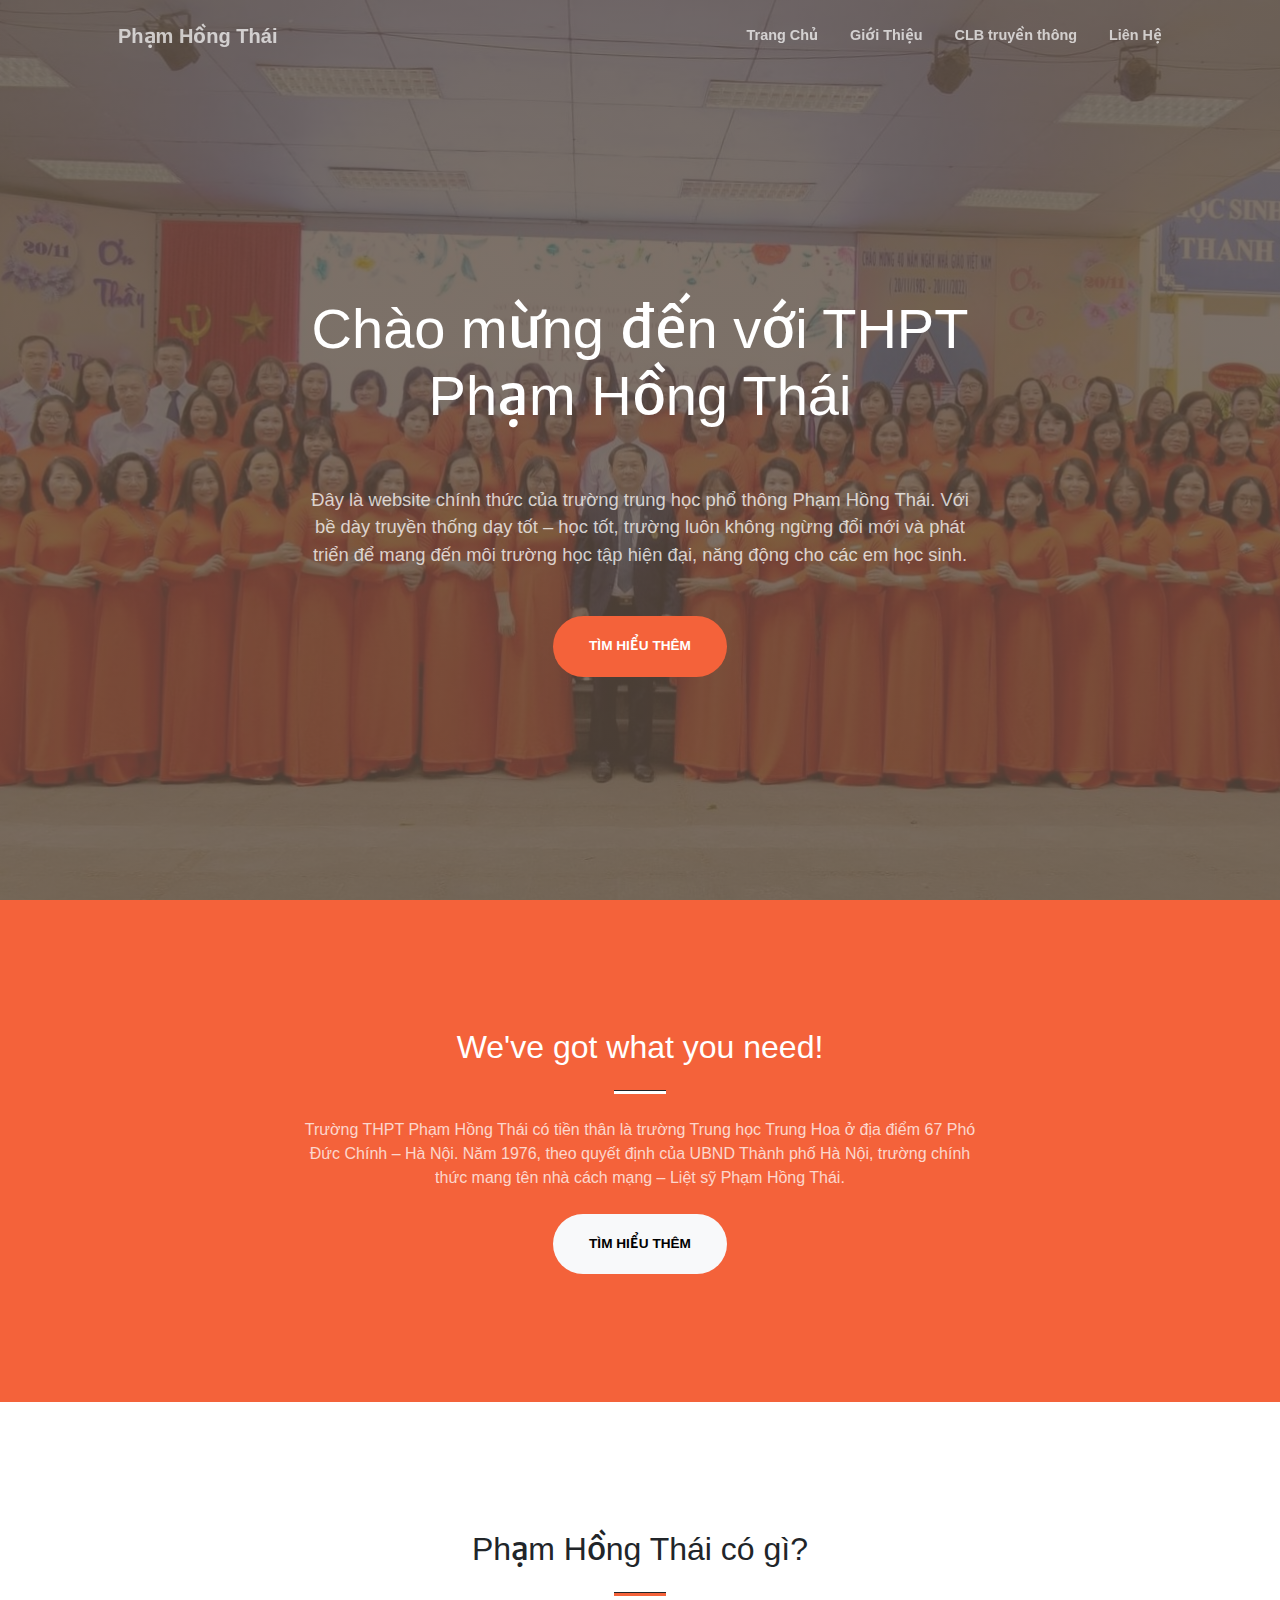
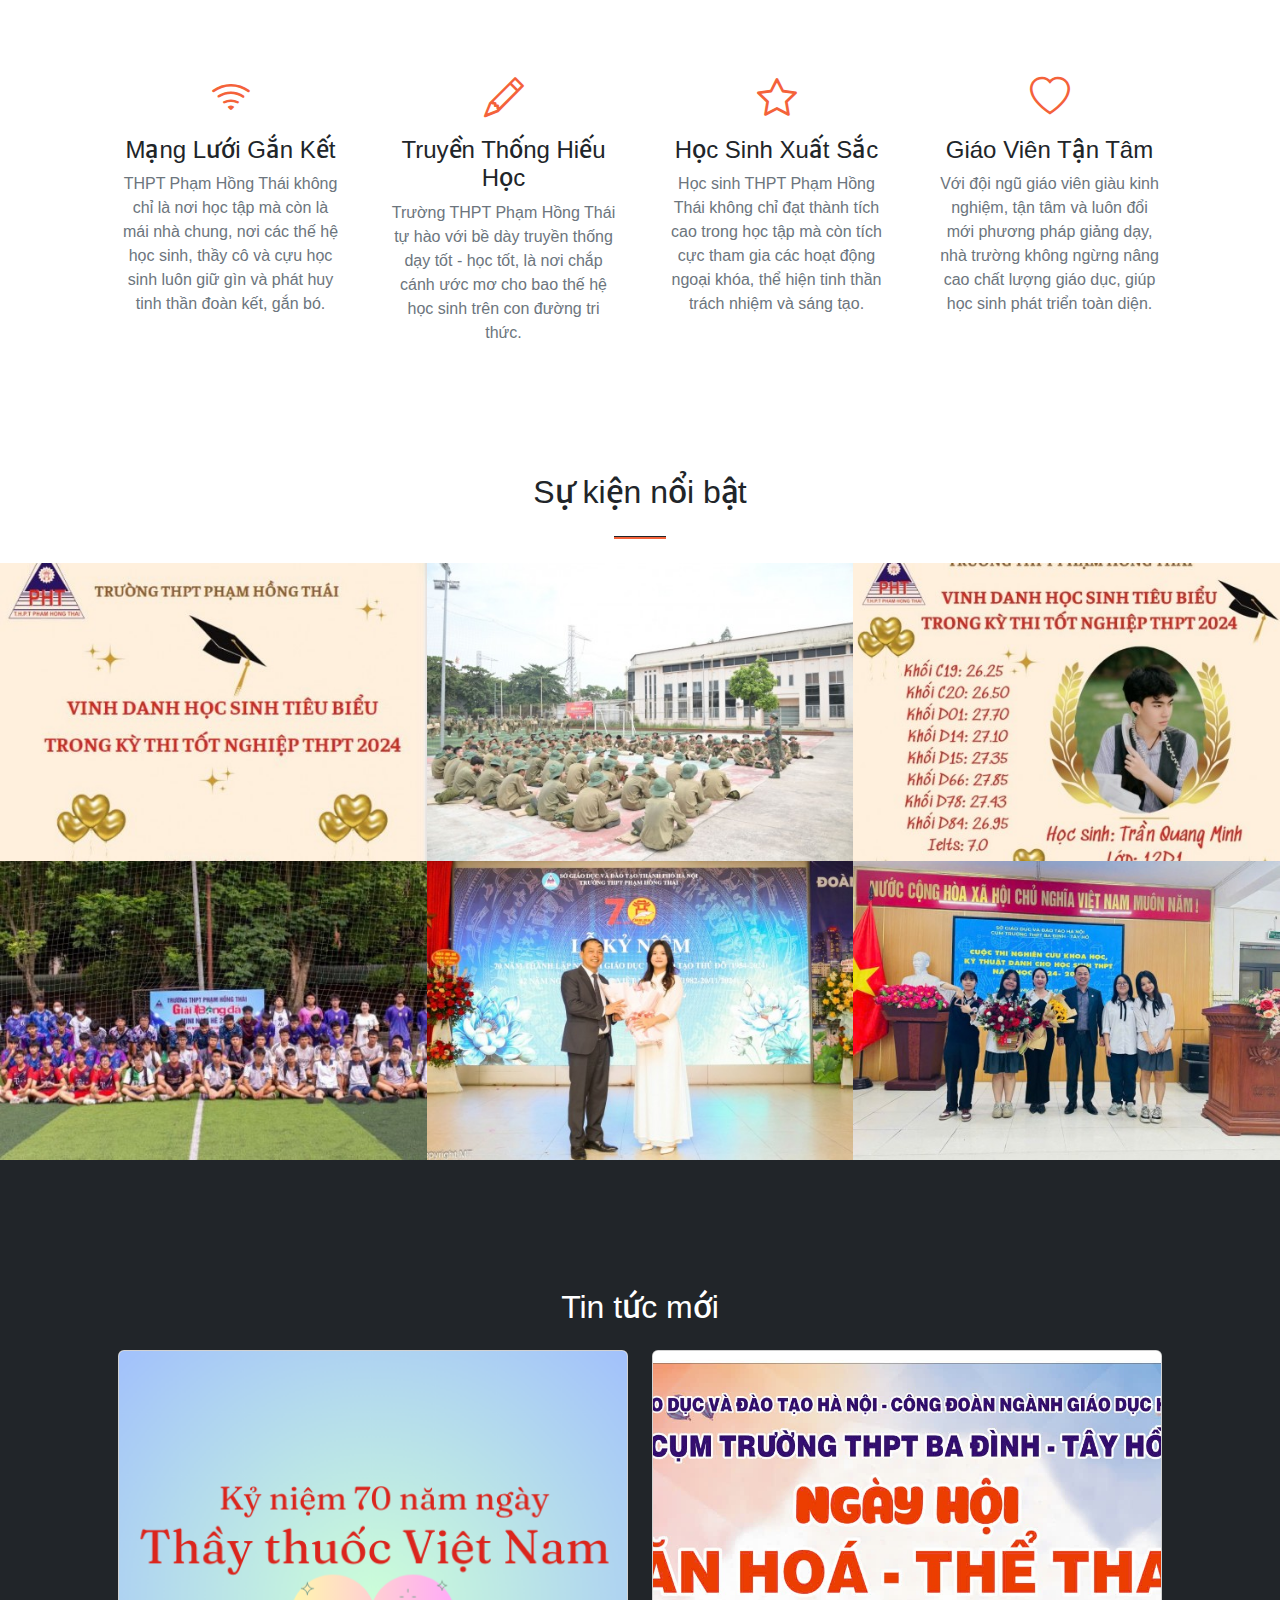
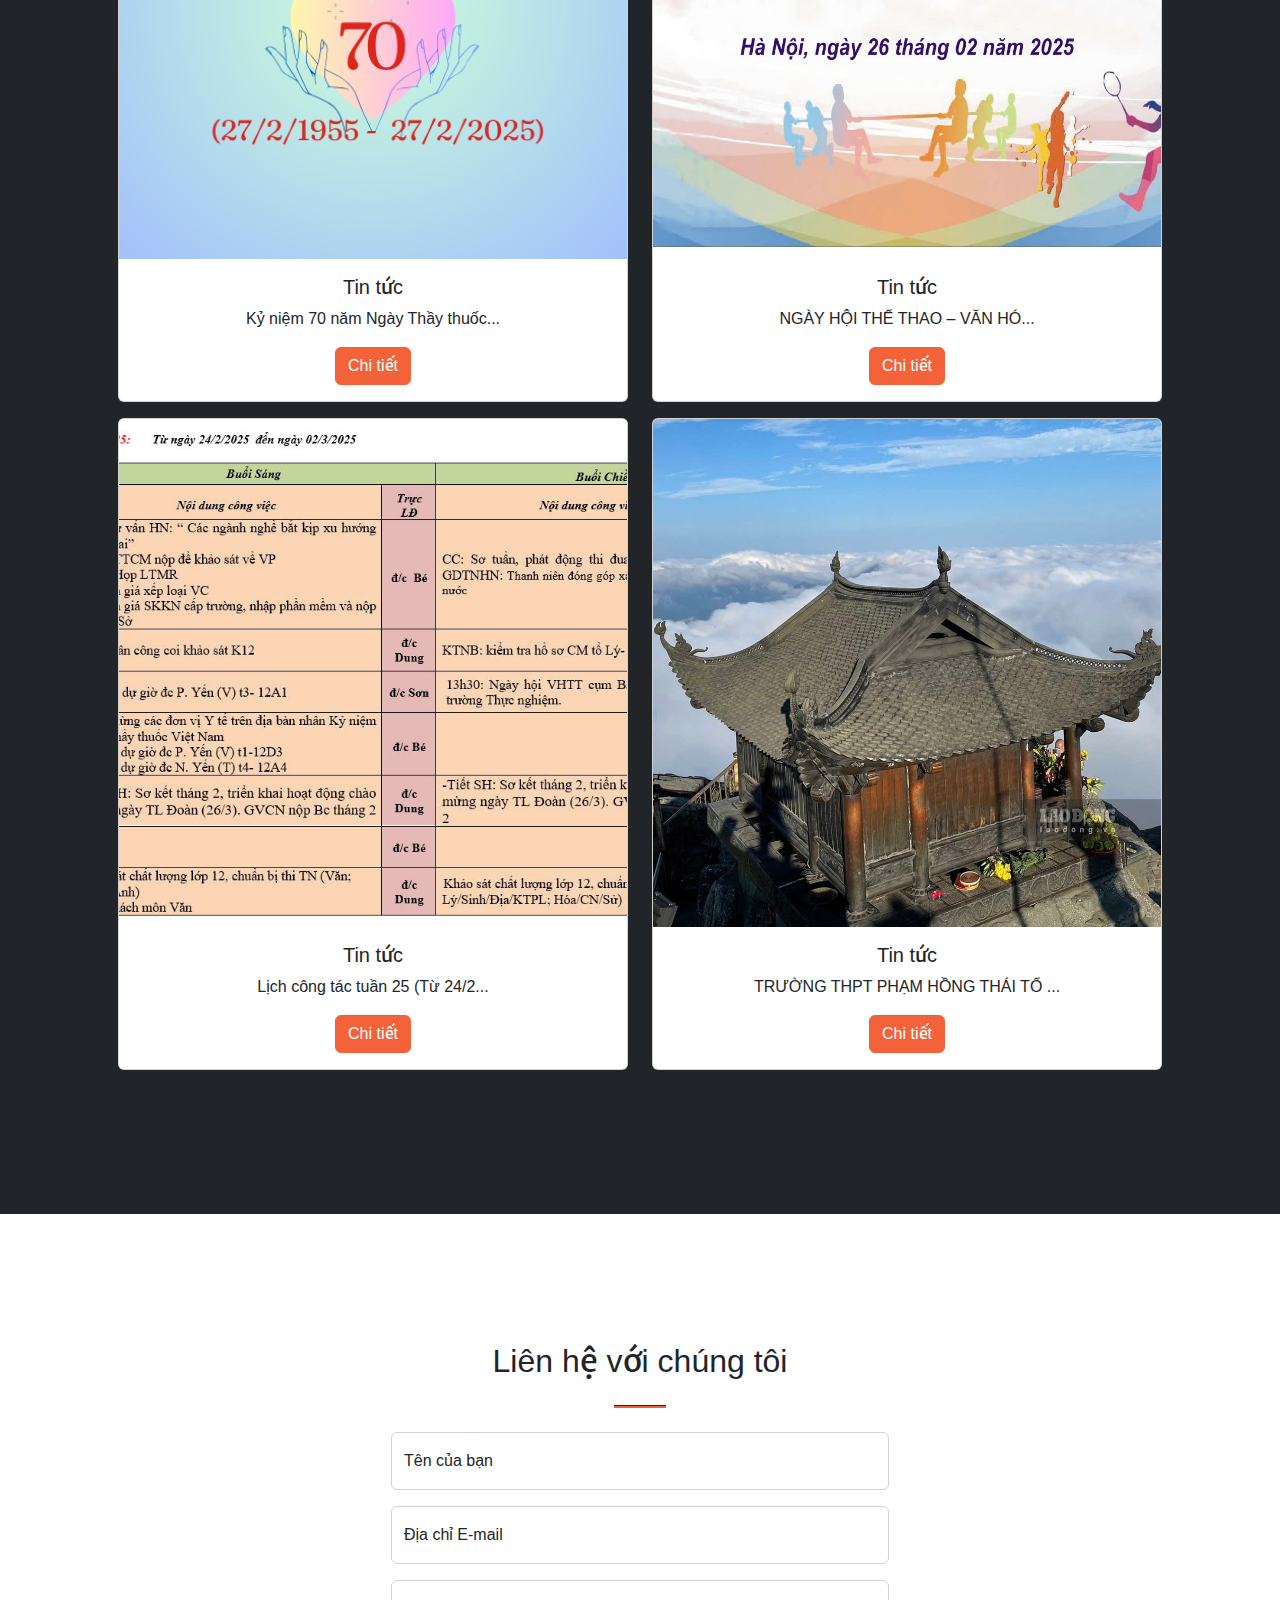
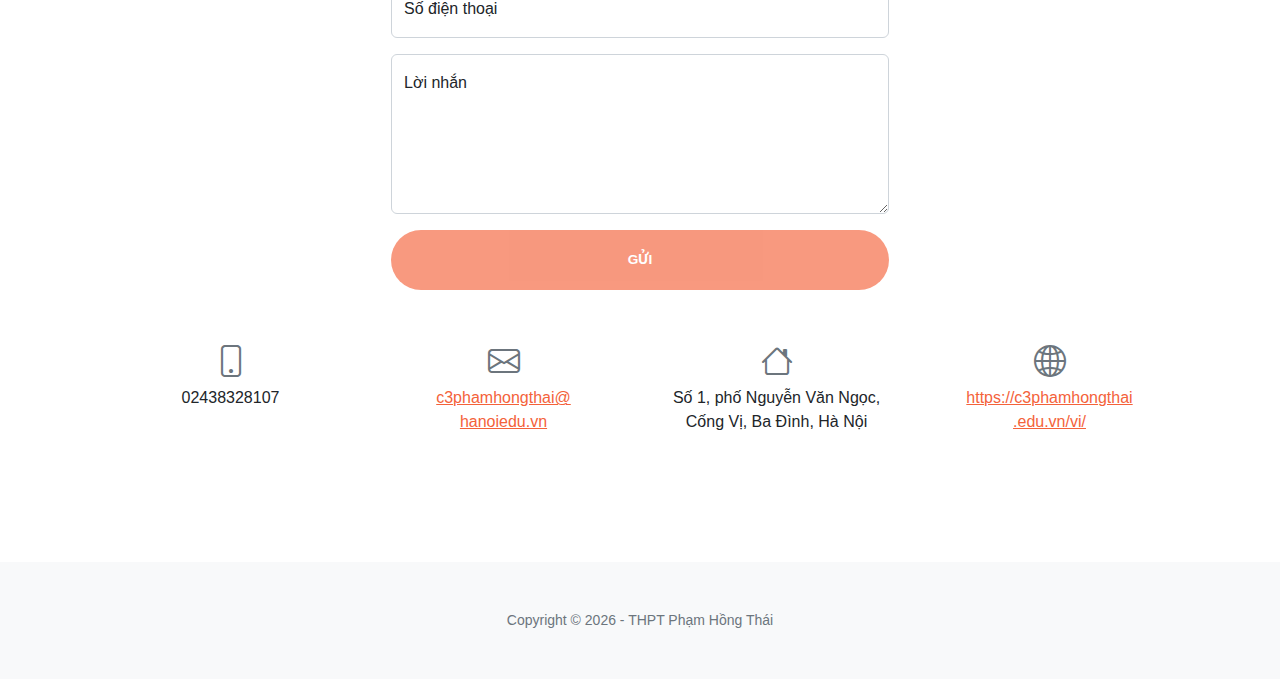
<file: index.html>
<!DOCTYPE html>
<html lang="en">

<head>
  <meta charset="utf-8" />
  <meta name="viewport" content="width=device-width, initial-scale=1, shrink-to-fit=no" />
  <meta name="description" content="" />
  <meta name="author" content="" />
  <title>THPT Phạm Hồng Thái</title>
  <!-- Favicon-->
  <link rel="icon" type="image/x-icon" href="assets/favicon.ico" />
  <!-- Bootstrap Icons-->
  <link href="css/bootstrap-icons.css" rel="stylesheet" />
  <!-- Google fonts-->
  <link href="./css/fonts.css" rel="stylesheet" />
  <link href="" rel="stylesheet" type="text/css" />

  <!--styles  -->
  <link href="css/SimpleLightbox.min.css" rel="stylesheet" />
  <link href="css/styles.css" rel="stylesheet" />
  <link href="css/main.css" rel="stylesheet" />
</head>

<body id="page-top">
  <!-- Navigation-->
  <nav class="navbar navbar-expand-lg navbar-light fixed-top py-3" id="mainNav"></nav>

  <!-- Masthead-->
  <header class="masthead">
    <div class="container px-4 px-lg-5 h-100">
      <div class="row gx-4 gx-lg-5 h-100 align-items-center justify-content-center text-center">
        <div class="col-lg-8 align-self-end">
          <h1 class="text-white font-weight-bold">
            Chào mừng đến với THPT Phạm Hồng Thái
          </h1>
          <br><br>
        </div>
        <div class="col-lg-8 align-self-baseline">
          <p class="text-white-75 mb-5">
            Đây là website chính thức của trường trung học phổ thông Phạm Hồng Thái. Với bề dày truyền thống dạy tốt –
            học tốt, trường luôn không ngừng đổi mới và phát triển để mang đến môi trường học tập hiện đại, năng động
            cho các em học sinh.
          </p>
          <a class="btn btn-primary btn-xl" href="#about">Tìm hiểu thêm</a>
        </div>
      </div>
    </div>
  </header>
  <!-- About-->
  <section class="page-section bg-primary" id="about">
    <div class="container px-4 px-lg-5">
      <div class="row gx-4 gx-lg-5 justify-content-center">
        <div class="col-lg-8 text-center">
          <h2 class="text-white mt-0">We've got what you need!</h2>
          <hr class="divider divider-light" />
          <p class="text-white-75 mb-4">
            Trường THPT Phạm Hồng Thái có tiền thân là trường Trung học Trung Hoa ở địa điểm 67 Phó Đức Chính – Hà Nội.
            Năm 1976, theo quyết định của UBND Thành phố Hà Nội, trường chính thức mang tên nhà cách mạng – Liệt sỹ Phạm
            Hồng Thái.
          </p>
          <a class="btn btn-light btn-xl" href="#services">Tìm hiểu thêm</a>
        </div>
      </div>
    </div>
  </section>

  <!-- services -->
  <section class="page-section" id="services">
    <div class="container px-4 px-lg-5">
      <h2 class="text-center mt-0">Phạm Hồng Thái có gì?</h2>
      <hr class="divider" />
      <div class="row gx-4 gx-lg-5" id="services-container">
      </div>
    </div>
  </section>

  <!-- events -->
  <div id="portfolio">
    <h2 class="text-center mt-0">Sự kiện nổi bật</h2>
    <hr class="divider" />
    <div class="container-fluid p-0">
      <div class="row g-0" id="outstanding-events">
      </div>
    </div>
  </div>

  <!-- news -->
  <section class="page-section bg-dark text-white">
    <div class="container px-4 px-lg-5 text-center">
      <h2 class="mb-4">Tin tức mới</h2>
      <div class="row" id="news-container">

      </div>
    </div>
  </section>

  <!-- Contact -->
  <section class="page-section" id="contact">
    <div class="container px-4 px-lg-5">
      <div class="row gx-4 gx-lg-5 justify-content-center">
        <div class="col-lg-8 col-xl-6 text-center">
          <h2 class="mt-0">Liên hệ với chúng tôi</h2>
          <hr class="divider" />
        </div>
      </div>
      <div class="row gx-4 gx-lg-5 justify-content-center mb-5">
        <div class="col-lg-6">
          <form id="contactForm" data-sb-form-api-token="API_TOKEN">
            <!-- Name input-->
            <div class="form-floating mb-3">
              <input class="form-control" id="name" type="text" placeholder="Nhập tên..."
                data-sb-validations="required" />
              <label for="name">Tên của bạn</label>
              <div class="invalid-feedback" data-sb-feedback="name:required">
                Vui lòng điền tên của bạn.
              </div>
            </div>
            <!-- Email address input-->
            <div class="form-floating mb-3">
              <input class="form-control" id="email" type="email" placeholder="Nhập email..."
                data-sb-validations="required,email" />
              <label for="email">Địa chỉ E-mail</label>
              <div class="invalid-feedback" data-sb-feedback="email:required">
                Vui lòng nhập địa chỉ E-mail của bạn.
              </div>
              <div class="invalid-feedback" data-sb-feedback="email:email">
                Địa chỉ E-mail không hợp lệ.
              </div>
            </div>
            <!-- Phone number input-->
            <div class="form-floating mb-3">
              <input class="form-control" id="phone" type="tel" placeholder="Nhập số điện thoại..."
                data-sb-validations="required" />
              <label for="phone">Số điện thoại</label>
              <div class="invalid-feedback" data-sb-feedback="phone:required">
                Vui lòng nhập số điện thoại của bạn.
              </div>
            </div>
            <!-- Message input-->
            <div class="form-floating mb-3">
              <textarea class="form-control" id="message" type="text" placeholder="Nhập lời nhắn..."
                style="height: 10rem" data-sb-validations="required"></textarea>
              <label for="message">Lời nhắn</label>
              <div class="invalid-feedback" data-sb-feedback="message:required">
                Vui lòng nhập lời nhắn của bạn.
              </div>
            </div>
            <!-- Submit success message-->
            <!---->
            <!-- This is what your users will see when the form-->
            <!-- has successfully submitted-->
            <div class="d-none" id="submitSuccessMessage">
              <div class="text-center mb-3">
                <div class="fw-bolder">Gửi liên hệ thành công!</div>
              </div>
            </div>
            <!-- Submit error message-->
            <!---->
            <!-- This is what your users will see when there is-->
            <!-- an error submitting the form-->
            <div class="d-none" id="submitErrorMessage">
              <div class="text-center text-danger mb-3">Đã xảy ra lỗi khi gửi liên hệ!</div>
            </div>
            <!-- Submit Button-->
            <div class="d-grid"><button class="btn btn-primary btn-xl disabled" id="submitButton"
                type="submit">Gửi</button></div>
          </form>
        </div>
      </div>
      <div class="row gx-4 gx-lg-5 justify-content-center">
        <div class="col-lg-3 text-center mb-5 mb-lg-0">
          <i class="bi-phone fs-2 mb-3 text-muted"></i>
          <div>02438328107</div>
        </div>
        <div class="col-lg-3 text-center mb-5 mb-lg-0">
          <i class="bi-envelope fs-2 mb-3 text-muted"></i>
          <div>
            <a href="mailto:c3phamhongthai@
            hanoiedu.vn">c3phamhongthai@
              hanoiedu.vn</a>
          </div>
        </div>
        <div class="col-lg-3 text-center mb-5 mb-lg-0">
          <i class="bi-house fs-2 mb-3 text-muted"></i>
          <div>Số 1, phố Nguyễn Văn Ngọc, Cống Vị, Ba Đình, Hà Nội</div>
        </div>
        <div class="col-lg-3 text-center mb-5 mb-lg-0">
          <i class="bi-globe2 fs-2 mb-3 text-muted"></i>
          <div>
            <a href="https://c3phamhongthai
            .edu.vn/vi/">
              https://c3phamhongthai
              .edu.vn/vi/</a>
          </div>
        </div>
      </div>
    </div>
  </section>
  <!-- Footer-->
  <footer class="bg-light py-5">
    <div class="container px-4 px-lg-5">
      <div class="small text-center text-muted">Copyright &copy; <span id="currentYeadSpan"></span> - THPT Phạm Hồng
        Thái</div>
    </div>
  </footer>
  <!-- Bootstrap core JS-->
  <script src="js/bootstrap.bundle.min.js"></script>
  <!-- SimpleLightbox plugin JS-->
  <script src="js/simpleLightbox.min.js"></script>

  <script src="./js/home-data.js"></script>
  <script src="./js/home-feed-data.js"></script>
  <script src="js/scripts.js"></script>
  <script src="js/main.js"></script>

  <script src="https://cdn.startbootstrap.com/sb-forms-latest.js"></script>
</body>

</html>
</file>
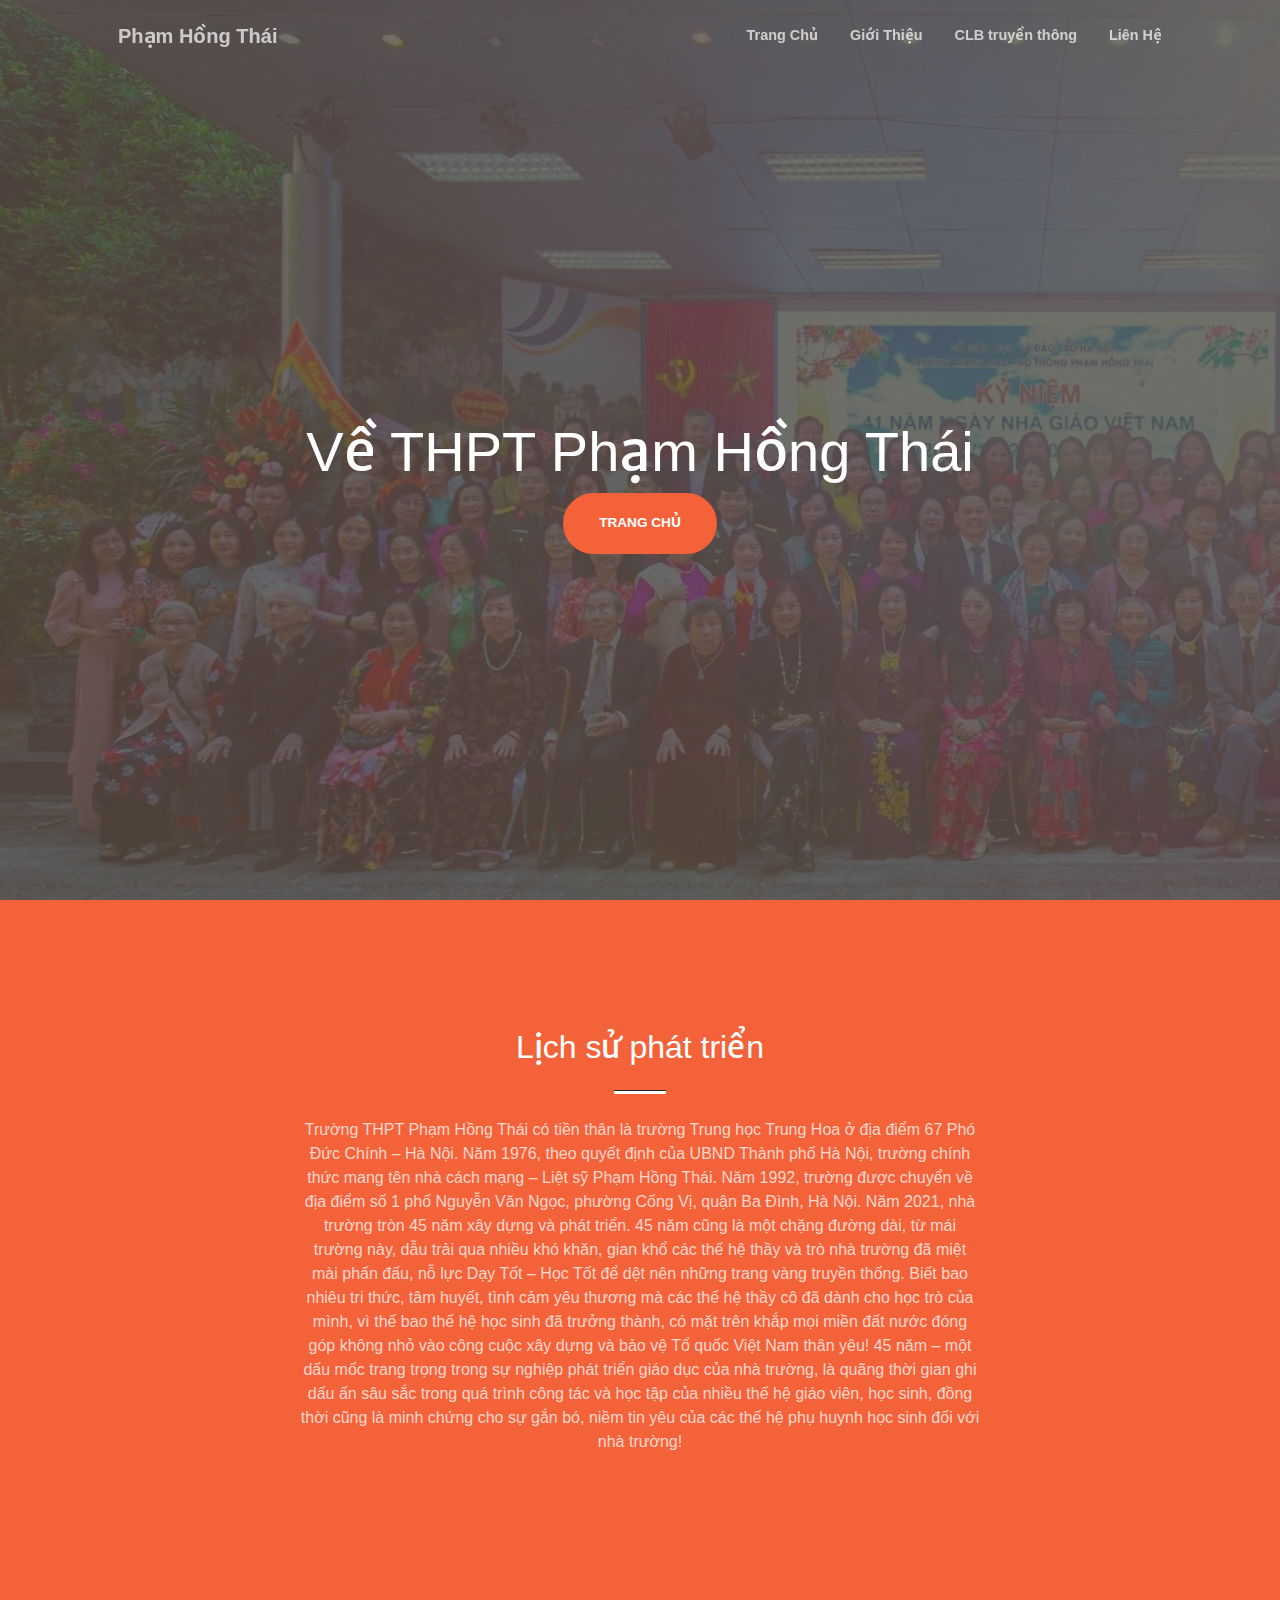
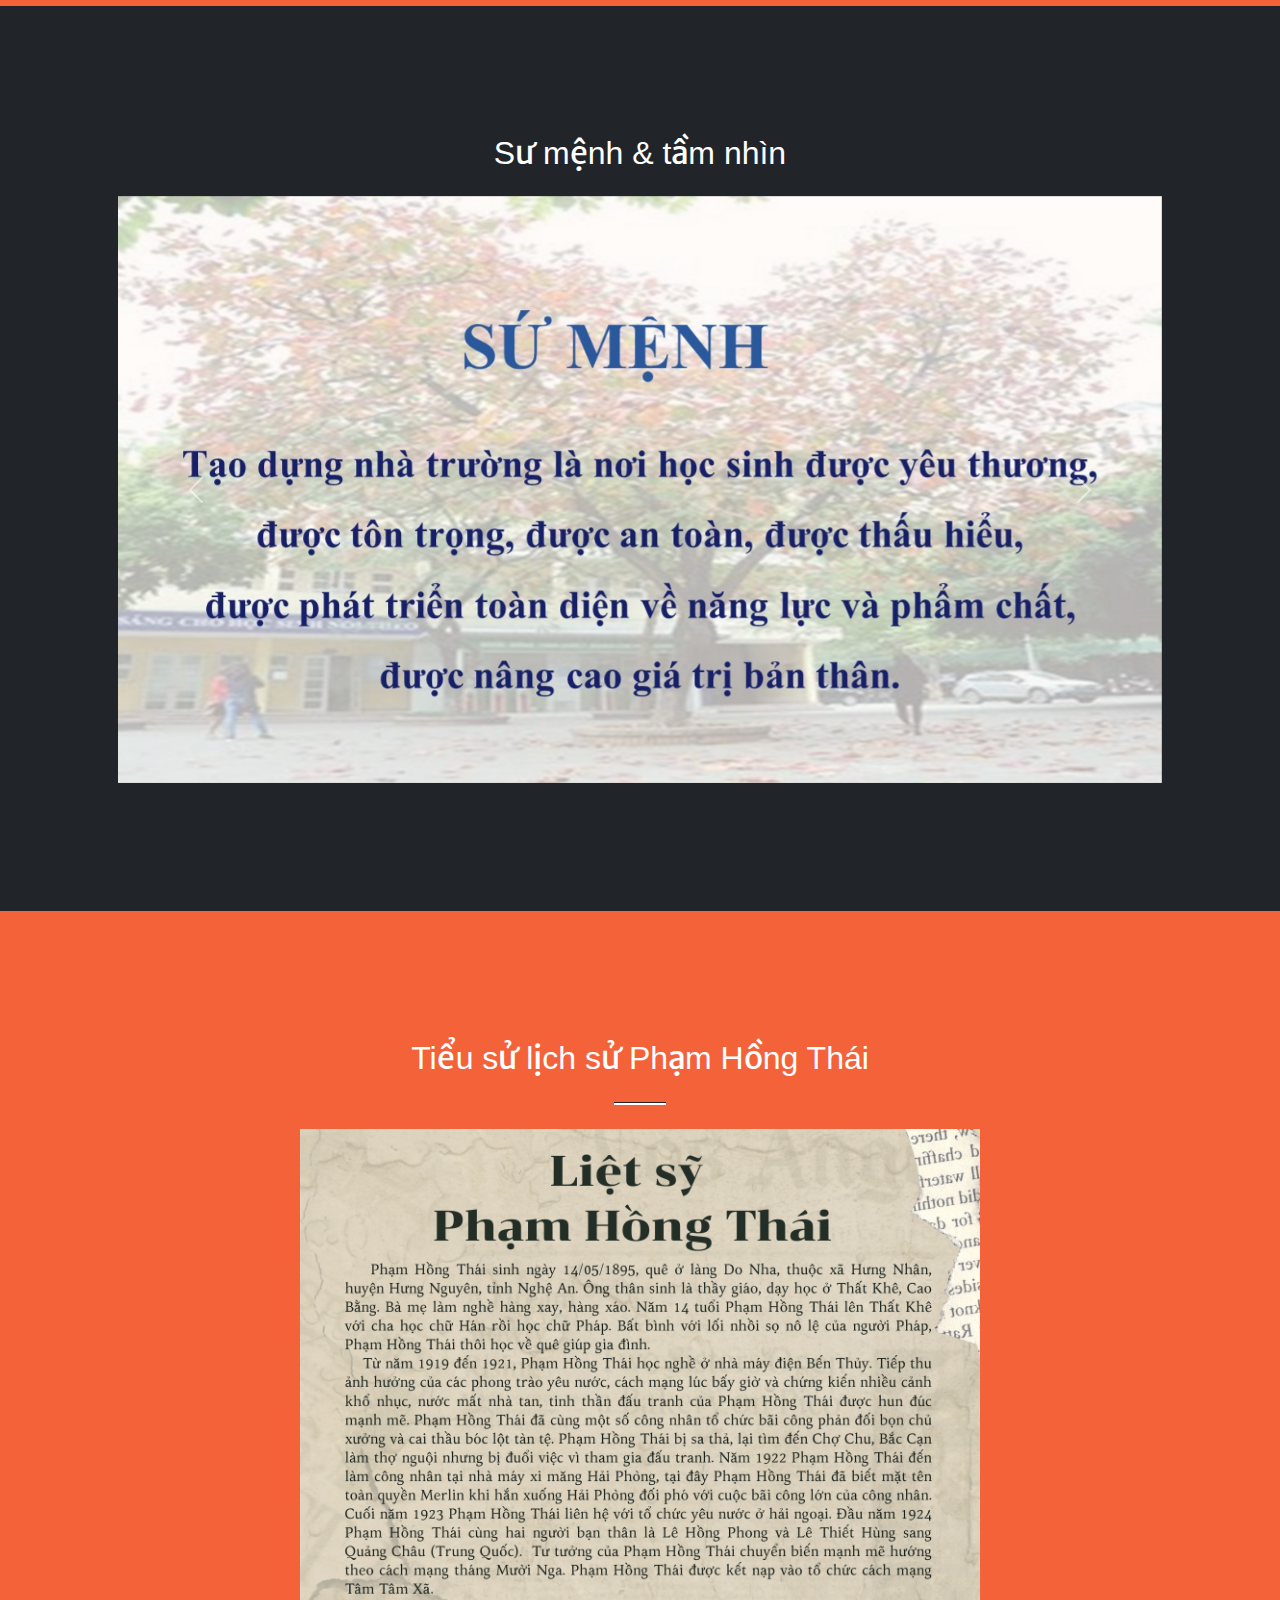
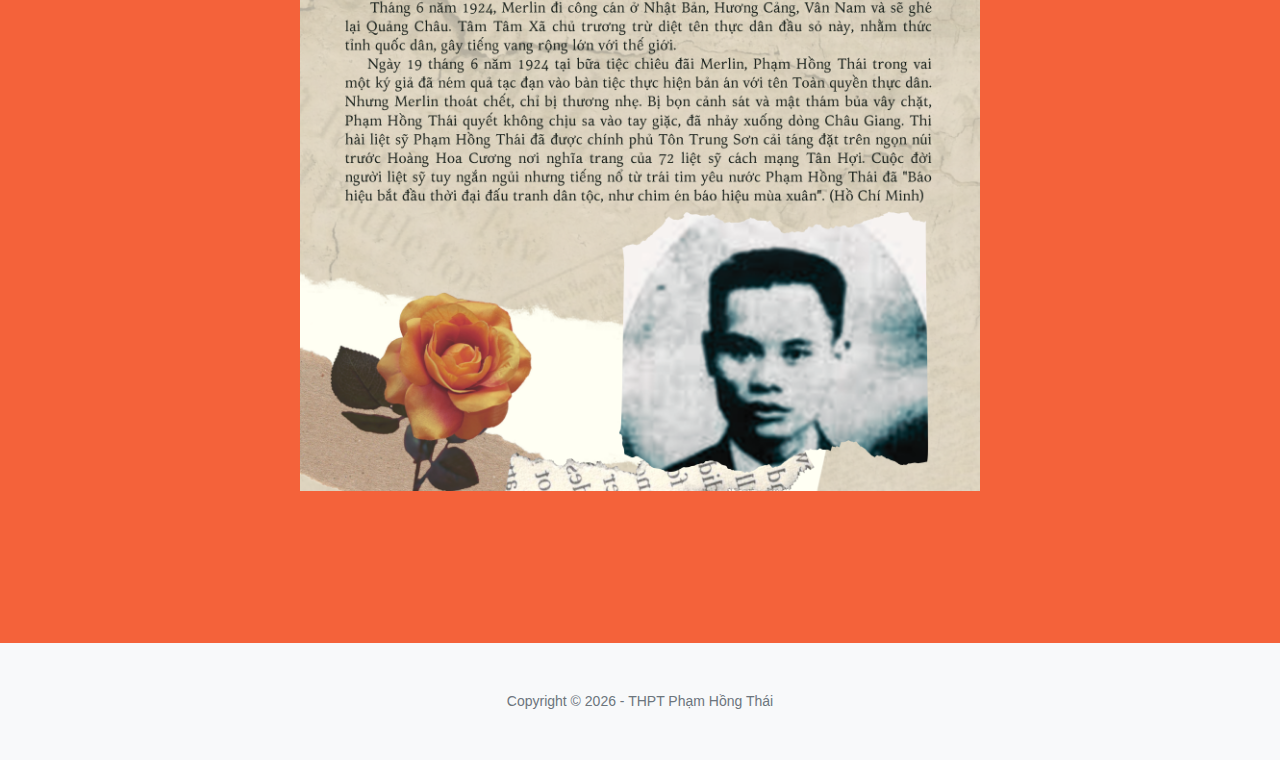
<file: about.html>
<!DOCTYPE html>
<html lang="en">

<head>
  <meta charset="utf-8" />
  <meta name="viewport" content="width=device-width, initial-scale=1, shrink-to-fit=no" />
  <meta name="description" content="" />
  <meta name="author" content="" />
  <title>THPT Phạm Hồng Thái</title>
  <!-- Favicon-->
  <link rel="icon" type="image/x-icon" href="assets/favicon.ico" />
  <!-- Bootstrap Icons-->
  <link href="css/bootstrap-icons.css" rel="stylesheet" />
  <!-- Google fonts-->
  <link href="./css/fonts.css" rel="stylesheet" />
  <link href="" rel="stylesheet" type="text/css" />

  <!--styles  -->
  <link href="css/SimpleLightbox.min.css" rel="stylesheet" />
  <link href="css/styles.css" rel="stylesheet" />
  <link href="css/main.css" rel="stylesheet" />
</head>

<body id="page-top">
  <!-- Navigation-->
  <nav class="navbar navbar-expand-lg navbar-light fixed-top py-3" id="mainNav"></nav>
  
  <!-- Masthead-->
  <header class="masthead about">
    <div class="container px-4 px-lg-5 h-100">
      <div class="row gx-4 gx-lg-5 h-100 align-items-center justify-content-center text-center">
        <div class="col-lg-8 align-self-end">
          <h1 class="text-white font-weight-bold">
            Về THPT Phạm Hồng Thái
          </h1>
        </div>
        <div class="col-lg-8 align-self-baseline">
          <a class="btn btn-primary btn-xl" href="index.html">Trang chủ</a>
        </div>
      </div>
    </div>
  </header>

  <!-- About-->
  <section class="page-section bg-primary" id="about">
    <div class="container px-4 px-lg-5">
      <div class="row gx-4 gx-lg-5 justify-content-center">
        <div class="col-lg-8 text-center">
          <h2 class="text-white mt-0">Lịch sử phát triển</h2>
          <hr class="divider divider-light" />
          <p class="text-white-75 mb-4">
            Trường THPT Phạm Hồng Thái có tiền thân là trường Trung học Trung Hoa ở địa điểm 67 Phó Đức Chính – Hà Nội.
            Năm 1976, theo quyết định của UBND Thành phố Hà Nội, trường chính thức mang tên nhà cách mạng – Liệt sỹ Phạm
            Hồng Thái. Năm 1992, trường được chuyển về địa điểm số 1 phố Nguyễn Văn Ngọc, phường Cống Vị, quận Ba Đình,
            Hà Nội. Năm 2021, nhà trường tròn 45 năm xây dựng và phát triển.

            45 năm cũng là một chặng đường dài, từ mái trường này, dẫu trải qua nhiều khó khăn, gian khổ các thế hệ thầy
            và trò nhà trường đã miệt mài phấn đấu, nỗ lực Dạy Tốt – Học Tốt để dệt nên những trang vàng truyền thống.
            Biết bao nhiêu tri thức, tâm huyết, tình cảm yêu thương mà các thế hệ thầy cô đã dành cho học trò của mình,
            vì thế bao thế hệ học sinh đã trưởng thành, có mặt trên khắp mọi miền đất nước đóng góp không nhỏ vào công
            cuộc xây dựng và bảo vệ Tổ quốc Việt Nam thân yêu!

            45 năm – một dấu mốc trang trọng trong sự nghiệp phát triển giáo dục của nhà trường, là quãng thời gian ghi
            dấu ấn sâu sắc trong quá trình công tác và học tập của nhiều thế hệ giáo viên, học sinh, đồng thời cũng là
            minh chứng cho sự gắn bó, niềm tin yêu của các thế hệ phụ huynh học sinh đối với nhà trường!
          </p>
        </div>
      </div>
    </div>
  </section>
  <section class="page-section bg-dark text-white">
    <div class="container px-4 px-lg-5 text-center">
      <h2 class="mb-4">Sư mệnh & tầm nhìn</h2>
      <div id="carouselIndicators" class="carousel slide" data-ride="carousel">
        <ol class="carousel-indicators">
          <li data-target="#carouselIndicators" data-slide-to="0" class="active"></li>
          <li data-target="#carouselIndicators" data-slide-to="1"></li>
          <li data-target="#carouselIndicators" data-slide-to="2"></li>
        </ol>
        <div class="carousel-inner">
          <div class="carousel-item active">
            <img class="d-block w-100" src="./assets/img/su-menh.jpg" alt="Su menh">
          </div>
          <div class="carousel-item">
            <img class="d-block w-100" src=".//assets/img/tam-nhin.jpg" alt="Tam nhin">
          </div>
          <div class="carousel-item">
            <img class="d-block w-100" src="./assets/img/gia-tri-cot-loi.jpg" alt="Gia tri cot loi">
          </div>
        </div>
        <a class="carousel-control-prev" href="#carouselIndicators" role="button" data-slide="prev">
          <span class="carousel-control-prev-icon" aria-hidden="true"></span>
        </a>
        <a class="carousel-control-next" href="#carouselIndicators" role="button" data-slide="next">
          <span class="carousel-control-next-icon" aria-hidden="true"></span>
        </a>
      </div>
    </div>
  </section>
  <section class="page-section bg-primary" id="about">
    <div class="container px-4 px-lg-5">
      <div class="row gx-4 gx-lg-5 justify-content-center">
        <div class="col-lg-8 text-center">
          <h2 class="text-white mt-0">Tiểu sử lịch sử Phạm Hồng Thái</h2>
          <hr class="divider divider-light" />
          <p class="text-white-75 mb-4">
            <img src="./assets/img/lich-su-pham-hong-thai.png" alt="" style="width: 100%;">
          </p>
        </div>
      </div>
    </div>
  </section>

  <!-- Footer-->
  <footer class="bg-light py-5">
    <div class="container px-4 px-lg-5">
      <div class="small text-center text-muted">Copyright &copy; <span id="currentYeadSpan"></span> - THPT Phạm Hồng
        Thái</div>
    </div>
  </footer>
  <script src="./js/jquery-3.1.2.min.js"></script>
  <script src="./js/popper.min.js"></script>
  <script src="./js/bootstrap.min.js"></script>
  <script src="js/scripts.js"></script>
  <script src="js/main.js"></script>
</body>

</html>
</file>
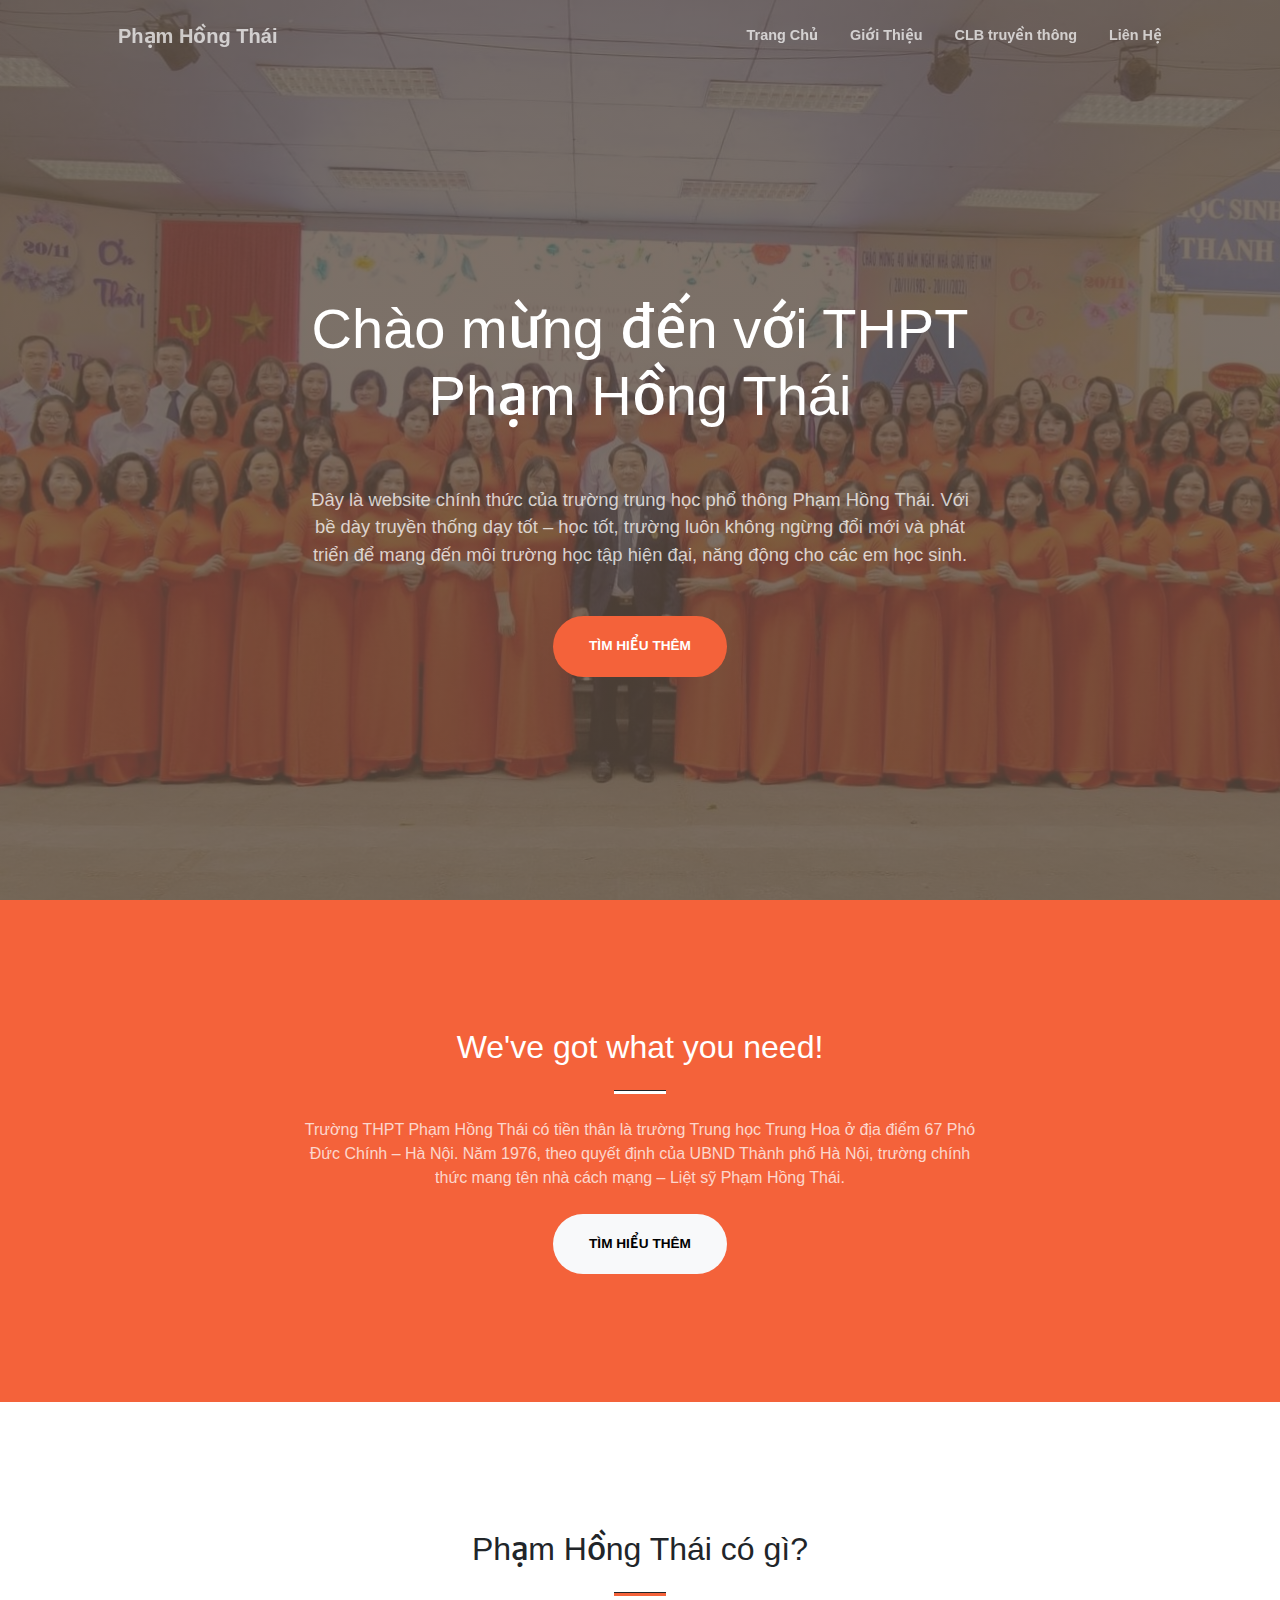
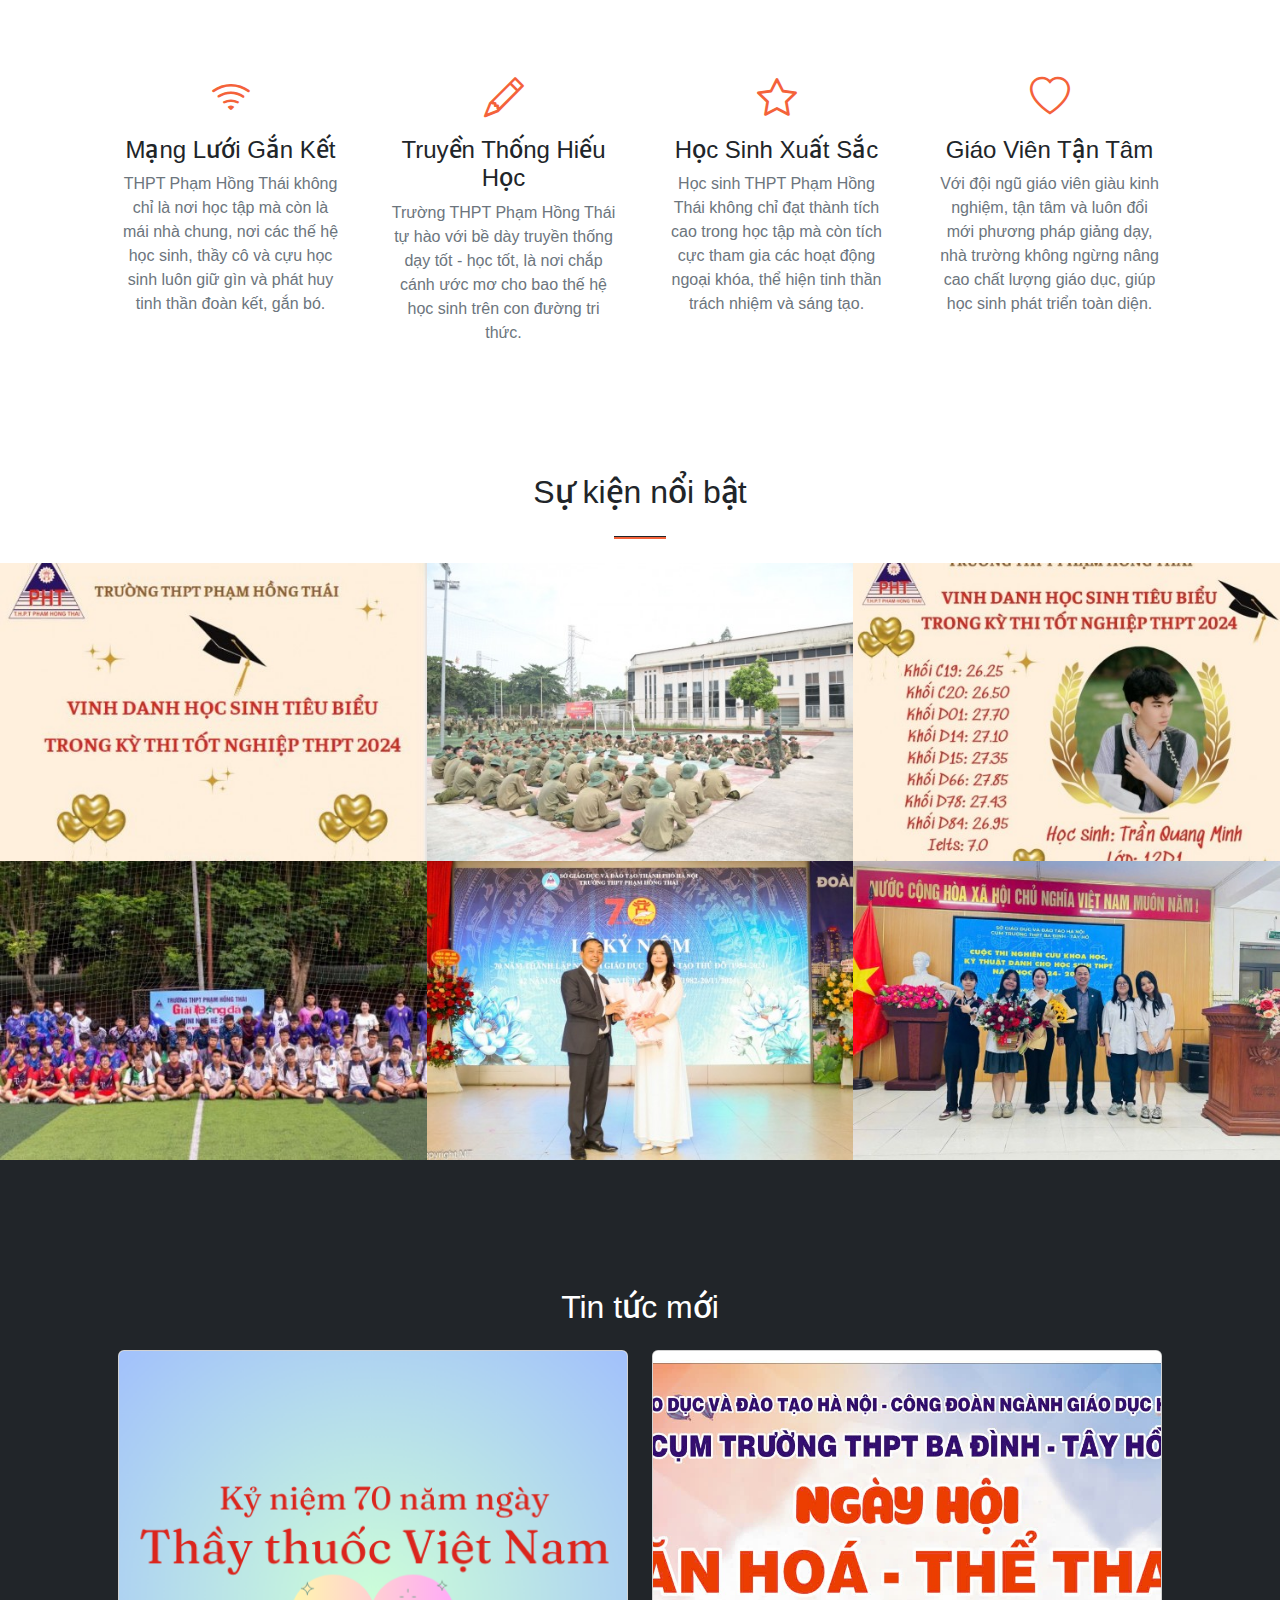
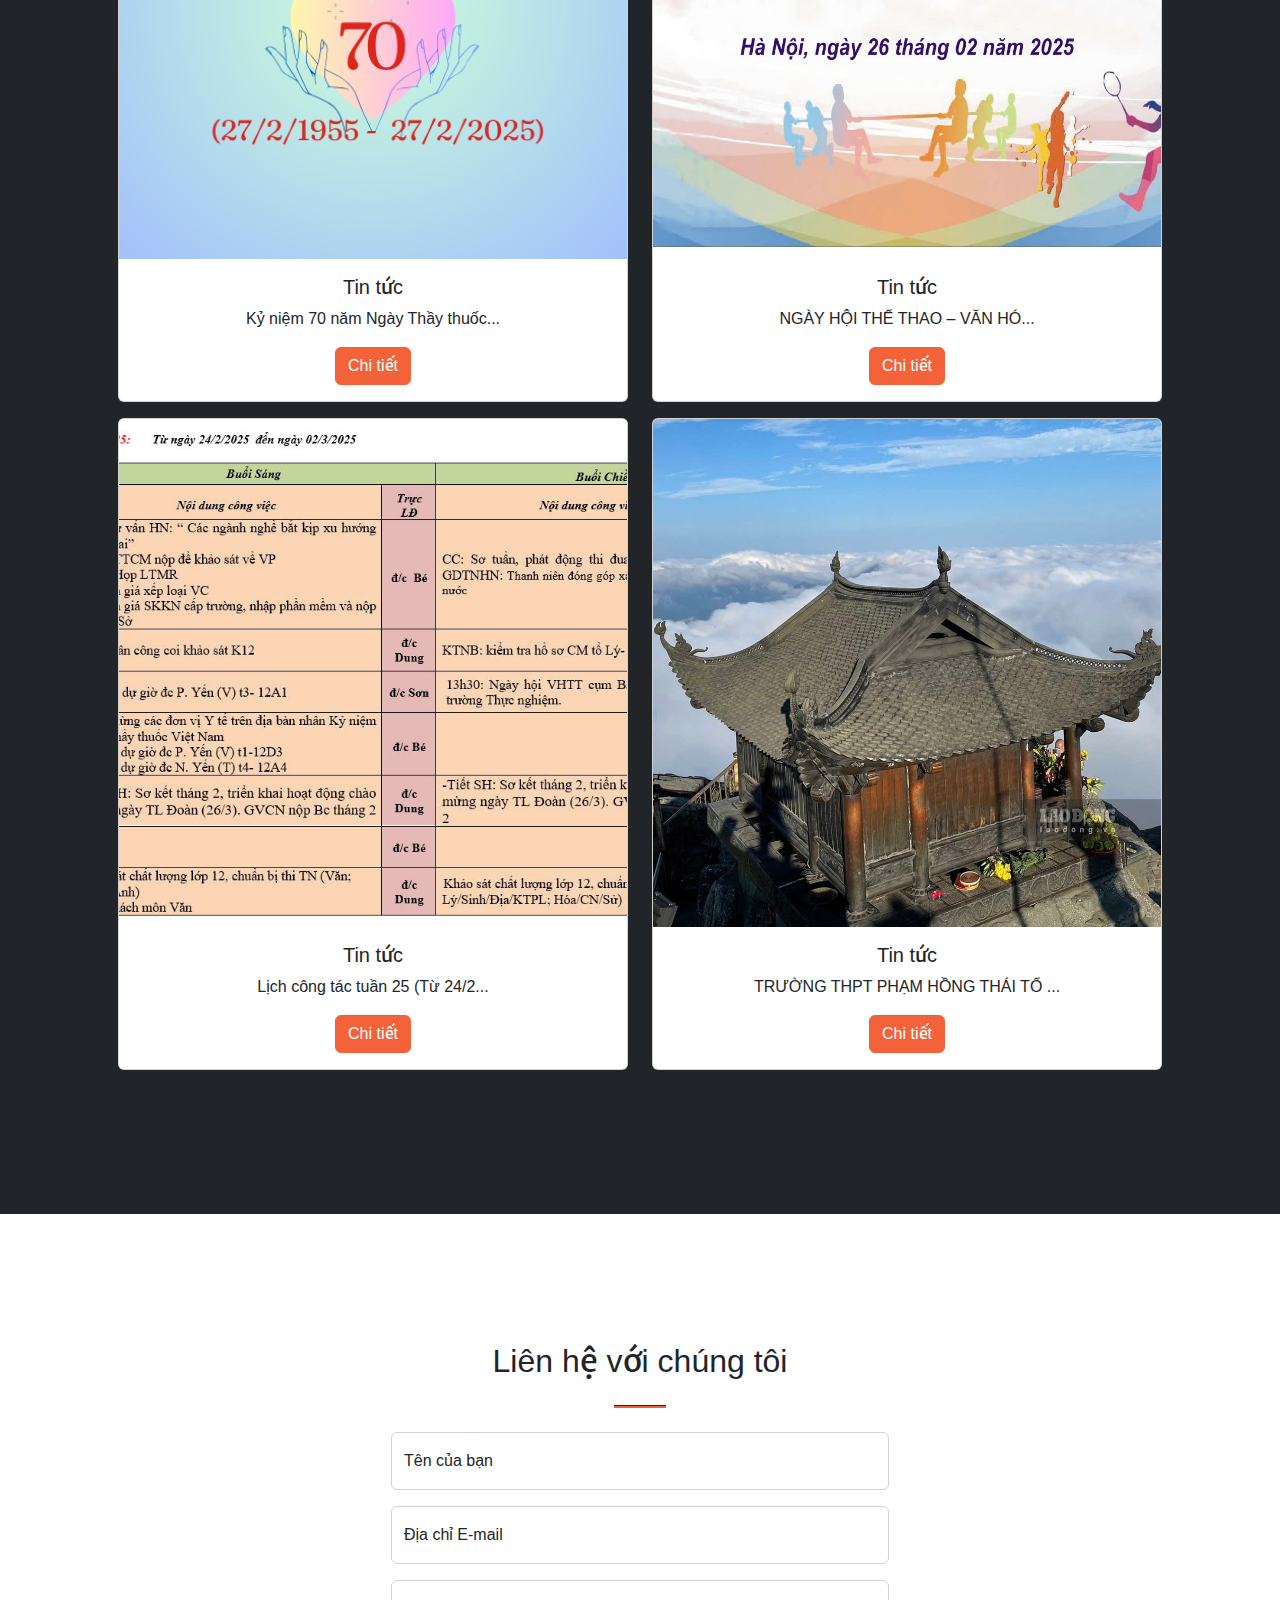
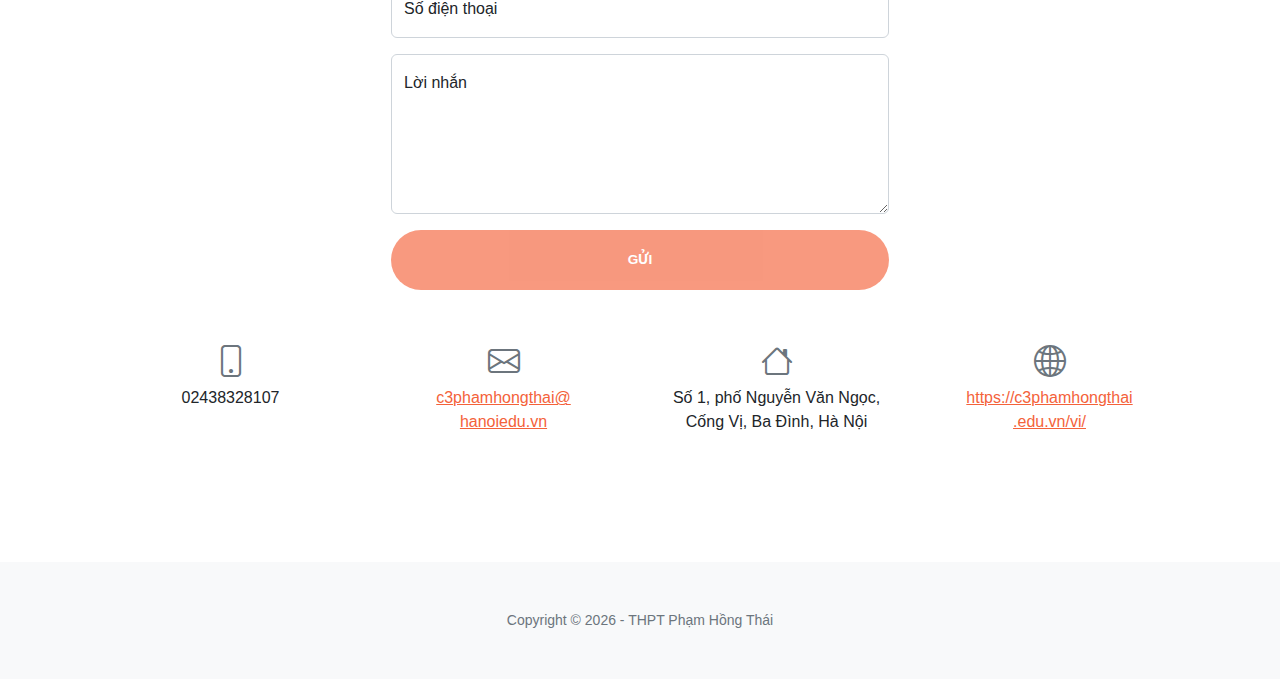
<file: news.html>
<!DOCTYPE html>
<html lang="en">

<head>
  <meta charset="utf-8" />
  <meta name="viewport" content="width=device-width, initial-scale=1, shrink-to-fit=no" />
  <meta name="description" content="" />
  <meta name="author" content="" />
  <title>THPT Phạm Hồng Thái</title>
  <!-- Favicon-->
  <link rel="icon" type="image/x-icon" href="assets/favicon.ico" />
  <!-- Bootstrap Icons-->
  <link href="css/bootstrap-icons.css" rel="stylesheet" />
  <!-- Google fonts-->
  <link href="./css/fonts.css" rel="stylesheet" />
  <link href="" rel="stylesheet" type="text/css" />

  <!--styles  -->
  <link href="css/SimpleLightbox.min.css" rel="stylesheet" />
  <link href="css/styles.css" rel="stylesheet" />
  <link href="css/main.css" rel="stylesheet" />
</head>

<body id="page-top">
  <!-- Navigation-->
  <nav class="navbar navbar-expand-lg navbar-light fixed-top py-3" id="mainNav"></nav>

  <!-- Masthead-->
  <header class="masthead" id="news-masthead">
    <div class="container px-4 px-lg-5 h-100">
      <div class="row gx-4 gx-lg-5 h-100 align-items-center justify-content-center text-center">
        <div class="col-lg-8 align-self-end">
          <h1 class="text-white font-weight-bold" id="news-heading">
          </h1>
        </div>
        <div class="col-lg-8 align-self-baseline">
          <a class="btn btn-primary btn-xl" href="index.html">Trang chủ</a>
        </div>
      </div>
    </div>
  </header>

  <!-- About-->
  <section class="page-section bg-dark text-white" id="about">
    <div class="container">
      <div class="row justify-content-center">
        <div class="col-lg-10 text-justify">
          <h2 class="text-white mt-0" id="news-title"></h2>
          <hr class="divider divider-light" />
          <p class="mb-4" id="news-content"></p>
        </div>
      </div>
    </div>
  </section>

  <!-- Footer-->
  <footer class="bg-light py-5">
    <div class="container px-4 px-lg-5">
      <div class="small text-center text-muted">Copyright &copy; <span id="currentYeadSpan"></span> - THPT Phạm Hồng
        Thái</div>
    </div>
  </footer>
  <script src="./js/jquery-3.1.2.min.js"></script>
  <script src="./js/popper.min.js"></script>
  <script src="./js/bootstrap.min.js"></script>
  <script src="js/scripts.js"></script>
  <script src="./js/home-data.js"></script>
  <script src="js/main.js"></script>
  <script src="js/news.js"></script>
</body>

</html>
</file>
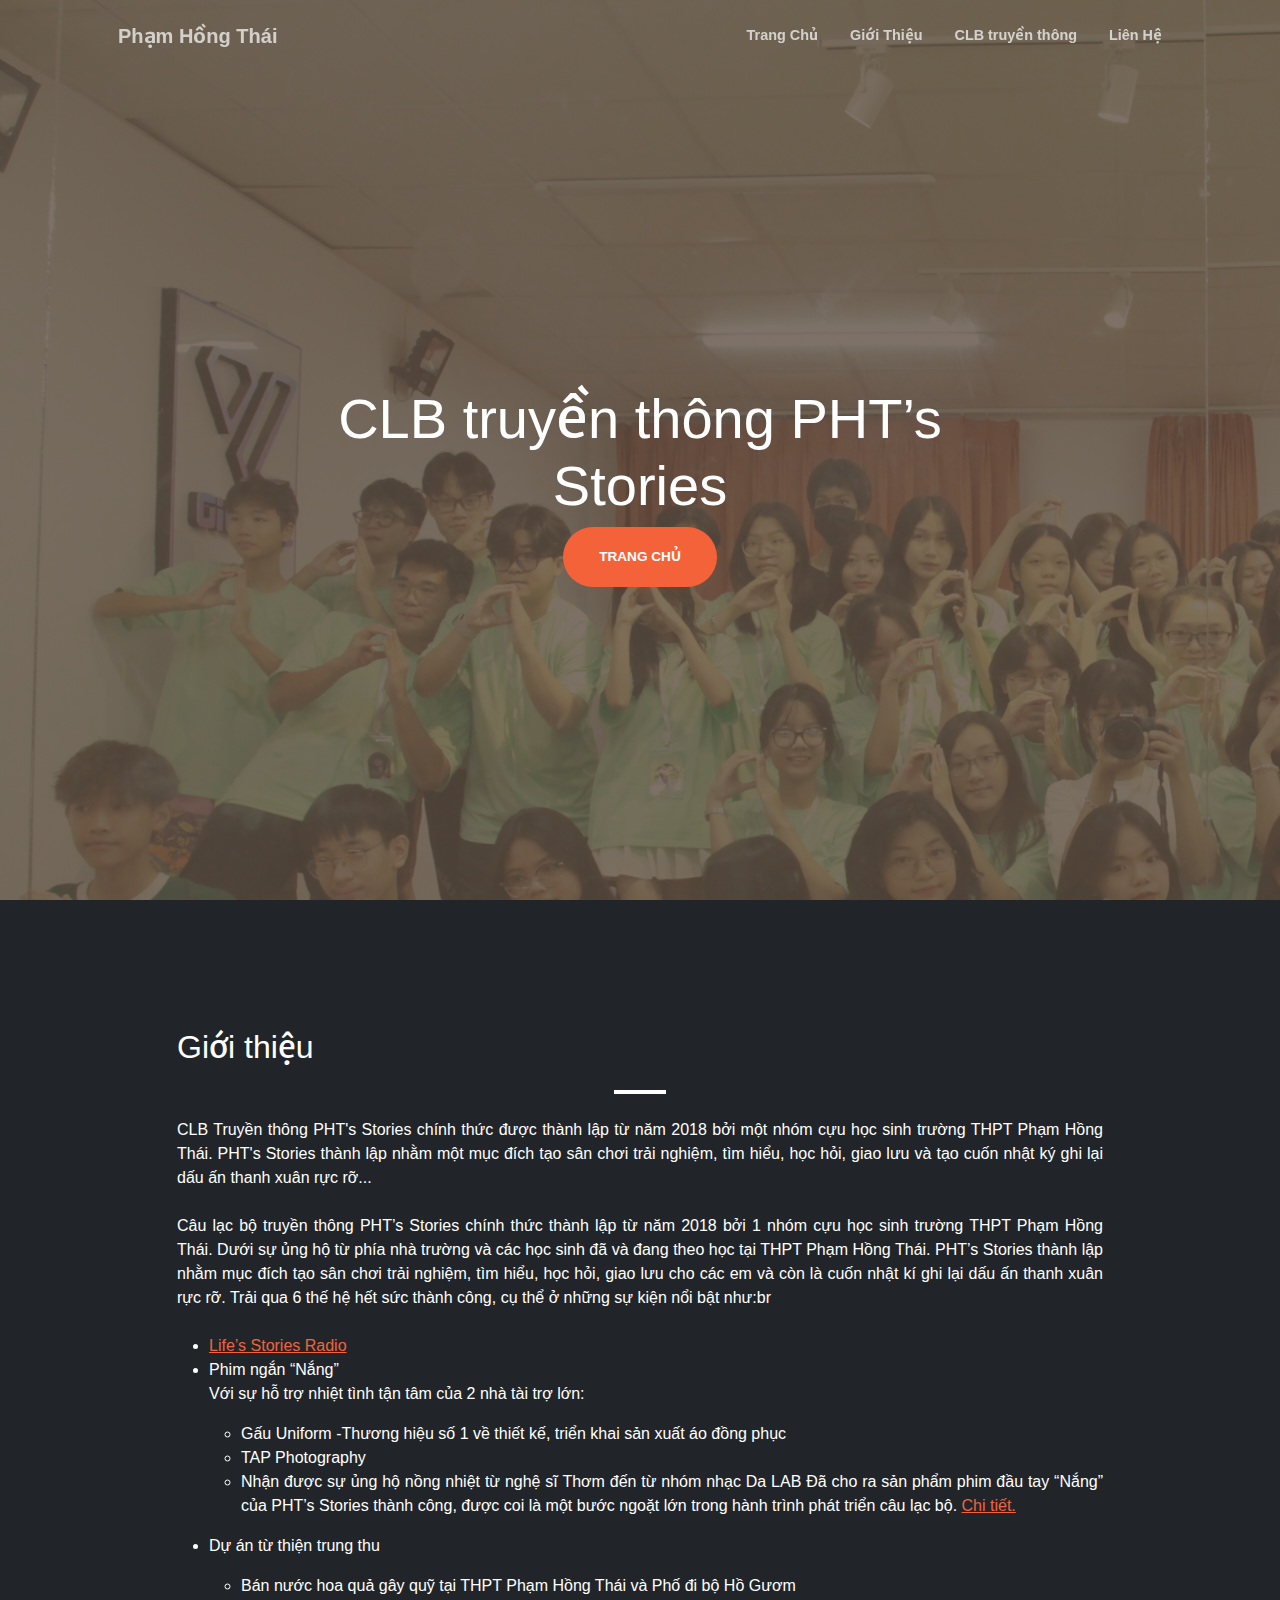
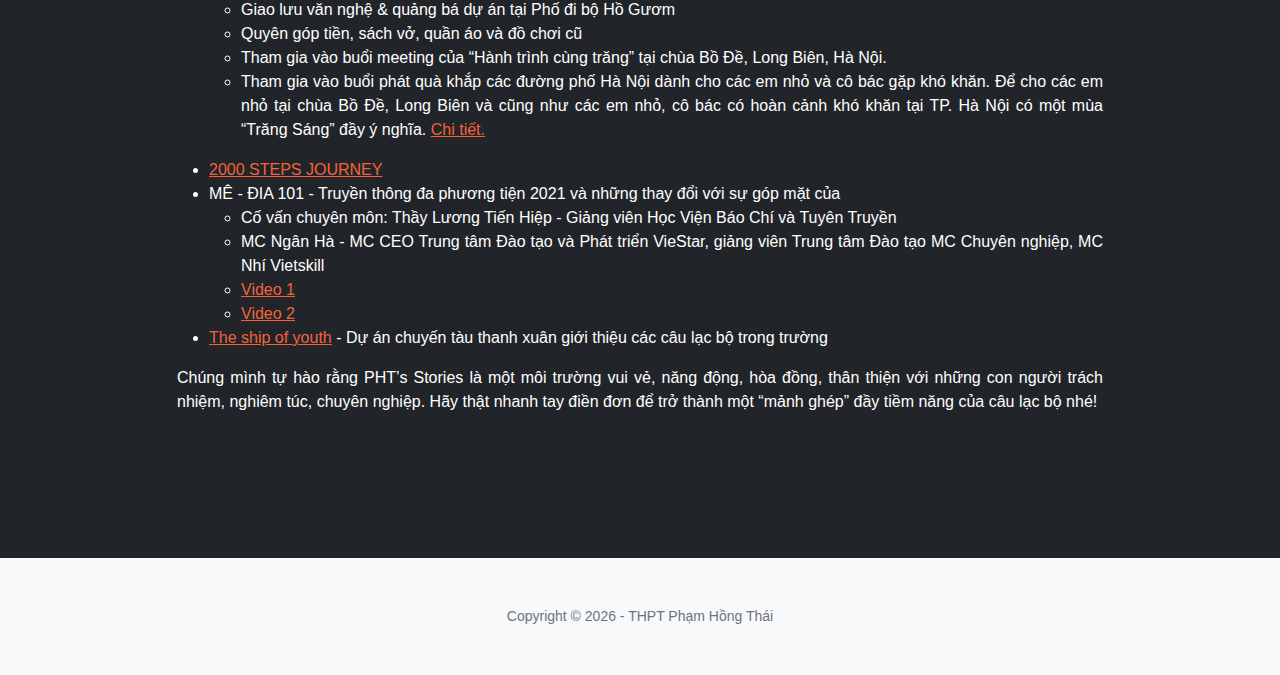
<file: pht-stories-club.html>
<!DOCTYPE html>
<html lang="en">

<head>
  <meta charset="utf-8" />
  <meta name="viewport" content="width=device-width, initial-scale=1, shrink-to-fit=no" />
  <meta name="description" content="" />
  <meta name="author" content="" />
  <title>THPT Phạm Hồng Thái</title>
  <!-- Favicon-->
  <link rel="icon" type="image/x-icon" href="assets/favicon.ico" />
  <!-- Bootstrap Icons-->
  <link href="css/bootstrap-icons.css" rel="stylesheet" />
  <!-- Google fonts-->
  <link href="./css/fonts.css" rel="stylesheet" />
  <link href="" rel="stylesheet" type="text/css" />

  <!--styles  -->
  <link href="css/SimpleLightbox.min.css" rel="stylesheet" />
  <link href="css/styles.css" rel="stylesheet" />
  <link href="css/main.css" rel="stylesheet" />
</head>

<body id="page-top">
  <!-- Navigation-->
  <nav class="navbar navbar-expand-lg navbar-light fixed-top py-3" id="mainNav"></nav>

  <!-- Masthead-->
  <header class="masthead club">
    <div class="container px-4 px-lg-5 h-100">
      <div class="row gx-4 gx-lg-5 h-100 align-items-center justify-content-center text-center">
        <div class="col-lg-8 align-self-end">
          <h1 class="text-white font-weight-bold">
            CLB truyền thông PHT’s Stories
          </h1>
        </div>
        <div class="col-lg-8 align-self-baseline">
          <a class="btn btn-primary btn-xl" href="index.html">Trang chủ</a>
        </div>
      </div>
    </div>
  </header>

  <!-- About-->
  <section class="page-section bg-dark text-white" id="about">
    <div class="container">
      <div class="row justify-content-center">
        <div class="col-lg-10 text-justify">
          <h2 class="text-white mt-0">Giới thiệu</h2>
          <hr class="divider divider-light" />
          <p class="mb-4">
            CLB Truyền thông PHT's Stories chính thức được thành lập từ năm 2018 bởi một nhóm cựu học sinh trường THPT
            Phạm Hồng Thái. PHT's Stories thành lập nhằm một mục đích tạo sân chơi trải nghiệm, tìm hiểu, học hỏi, giao
            lưu và tạo cuốn nhật ký ghi lại dấu ấn thanh xuân rực rỡ...
            <br><br>
            Câu lạc bộ truyền thông PHT’s Stories chính thức thành lập từ năm 2018 bởi 1 nhóm cựu học sinh trường THPT
            Phạm Hồng Thái. Dưới sự ủng hộ từ phía nhà trường và các học sinh đã và đang theo học tại THPT Phạm Hồng
            Thái. PHT’s Stories thành lập nhằm mục đích tạo sân chơi trải nghiệm, tìm hiểu, học hỏi, giao lưu cho các em
            và còn là cuốn nhật kí ghi lại dấu ấn thanh xuân rực rỡ. Trải qua 6 thế hệ hết sức thành công, cụ thể ở
            những sự kiện nổi bật như:br
          <ul>
            <li><a href="https://www.facebook.com/.../a.122798272.../1304769616322200">Life’s Stories Radio</a></li>
            <li>
              Phim ngắn “Nắng”
              <p>
                Với sự hỗ trợ nhiệt tình tận tâm của 2 nhà tài trợ lớn:
                <br>
              <ul>
                <li>Gấu Uniform -Thương hiệu số 1 về thiết kế, triển khai sản xuất áo đồng phục</li>
                <li>TAP Photography</li>
                <li>Nhận được sự ủng hộ nồng nhiệt từ nghệ sĩ Thơm đến từ nhóm nhạc Da LAB
                  Đã cho ra sản phẩm phim đầu tay “Nắng” của PHT’s Stories thành công, được coi là một bước ngoặt lớn
                  trong
                  hành trình phát triển câu lạc bộ. <a
                    href="https://www.facebook.com/SofPHT/videos/170148570535379/">Chi tiết.</a></li>
              </ul>
              </p>
            </li>
            <li>
              Dự án từ thiện trung thu
              <p>
              <ul>
                <li>Bán nước hoa quả gây quỹ tại THPT Phạm Hồng Thái và Phố đi bộ Hồ Gươm</li>
                <li>Giao lưu văn nghệ & quảng bá dự án tại Phố đi bộ Hồ Gươm</li>
                <li>Quyên góp tiền, sách vở, quần áo và đồ chơi cũ</li>
                <li>Tham gia vào buổi meeting của “Hành trình cùng trăng” tại chùa Bồ Đề, Long Biên, Hà Nội.</li>
                <li>Tham gia vào buổi phát quà khắp các đường phố Hà Nội dành cho các em nhỏ và cô bác gặp khó khăn. Để
                  cho
                  các em nhỏ tại chùa Bồ Đề, Long Biên và cũng như các em nhỏ, cô bác có hoàn cảnh khó khăn tại TP. Hà
                  Nội
                  có
                  một mùa “Trăng Sáng” đầy ý nghĩa. <a
                    href="https://www.facebook.com/.../a.12323391.../1718989224900235/">Chi tiết.</a></li>
              </ul>
              </p>
            </li>
            <li>
              <a href="https://www.facebook.com/SofPHT/videos/294447141415989">2000 STEPS JOURNEY</a>
            </li>
            <li>
              MÊ - ĐIA 101 - Truyền thông đa phương tiện 2021 và những thay đổi với sự góp mặt của
              <ul>
                <li>
                  Cố vấn chuyên môn: Thầy Lương Tiến Hiệp - Giảng viên Học Viện Báo Chí và Tuyên Truyền
                </li>
                <li>
                  MC Ngân Hà - MC CEO Trung tâm Đào tạo và Phát triển VieStar, giảng viên Trung tâm Đào tạo MC Chuyên
                  nghiệp, MC Nhí Vietskill
                </li>
                <li>
                  <a href="https://youtu.be/dmDx2_MwZro?si=xPTPjuqcvpAPASFs">Video 1</a>
                </li>
                <li><a href="https://youtu.be/tyuDASfOCLE?si=sYW4CuS1nZwMzr_8">Video 2</a></li>
              </ul>
            </li>
            <li>
              <a href="https://www.facebook.com/.../a.12279827.../2084934591639028/">The ship of youth</a> - Dự án
              chuyến tàu thanh xuân giới thiệu các câu lạc bộ trong trường
            </li>
          </ul>
          Chúng mình tự hào rằng PHT’s Stories là một môi trường vui vẻ, năng động, hòa đồng, thân thiện với những con
          người trách nhiệm, nghiêm túc, chuyên nghiệp. Hãy thật nhanh tay điền đơn để trở thành một “mảnh ghép” đầy
          tiềm năng của câu lạc bộ nhé!
          </p>
        </div>
      </div>
    </div>
  </section>

  <!-- Footer-->
  <footer class="bg-light py-5">
    <div class="container px-4 px-lg-5">
      <div class="small text-center text-muted">Copyright &copy; <span id="currentYeadSpan"></span> - THPT Phạm Hồng
        Thái</div>
    </div>
  </footer>
  <script src="./js/jquery-3.1.2.min.js"></script>
  <script src="./js/popper.min.js"></script>
  <script src="./js/bootstrap.min.js"></script>
  <script src="js/scripts.js"></script>
  <script src="js/main.js"></script>
</body>

</html>
</file>
<file: css/fonts.css>
/* vietnamese */
@font-face {
  font-family: 'Merriweather Sans';
  font-style: normal;
  font-weight: 400;
  src: url('../fonts/Merriweather+Sans.woff2') format('woff2');
  unicode-range: U+0102-0103, U+0110-0111, U+0128-0129, U+0168-0169, U+01A0-01A1, U+01AF-01B0, U+0300-0301, U+0303-0304, U+0308-0309, U+0323, U+0329, U+1EA0-1EF9, U+20AB;
}

/* vietnamese */
@font-face {
  font-family: 'Merriweather Sans';
  font-style: normal;
  font-weight: 700;
  src: url('../fonts/Merriweather+Sans.woff2') format('woff2');
  unicode-range: U+0102-0103, U+0110-0111, U+0128-0129, U+0168-0169, U+01A0-01A1, U+01AF-01B0, U+0300-0301, U+0303-0304, U+0308-0309, U+0323, U+0329, U+1EA0-1EF9, U+20AB;
}
</file>
<file: css/main.css>
.news-thumbnail:hover {
  opacity: 0.6;
}

.text-justify {
  text-align: justify;
}
</file>
<file: css/SimpleLightbox.min.css>
.slbOverlay,.slbWrapOuter,.slbWrap{position:fixed;top:0;right:0;bottom:0;left:0}.slbOverlay{overflow:hidden;z-index:2000;background-color:#000;opacity:0.7;-webkit-animation:slbOverlay 0.5s;-moz-animation:slbOverlay 0.5s;animation:slbOverlay 0.5s}.slbWrapOuter{overflow-x:hidden;overflow-y:auto;z-index:2010}.slbWrap{position:absolute;text-align:center}.slbWrap:before{content:"";display:inline-block;height:100%;vertical-align:middle}.slbContentOuter{position:relative;display:inline-block;vertical-align:middle;margin:0px auto;padding:0 1em;box-sizing:border-box;z-index:2020;text-align:left;max-width:100%}.slbContentEl .slbContentOuter{padding:5em 1em}.slbContent{position:relative}.slbContentEl .slbContent{-webkit-animation:slbEnter 0.3s;-moz-animation:slbEnter 0.3s;animation:slbEnter 0.3s;background-color:#fff;box-shadow:0 0.2em 1em rgba(0,0,0,0.4)}.slbImageWrap{-webkit-animation:slbEnter 0.3s;-moz-animation:slbEnter 0.3s;animation:slbEnter 0.3s;position:relative}.slbImageWrap:after{content:"";position:absolute;left:0;right:0;top:5em;bottom:5em;display:block;z-index:-1;box-shadow:0 0.2em 1em rgba(0,0,0,0.6);background-color:#FFF}.slbDirectionNext .slbImageWrap{-webkit-animation:slbEnterNext 0.4s;-moz-animation:slbEnterNext 0.4s;animation:slbEnterNext 0.4s}.slbDirectionPrev .slbImageWrap{-webkit-animation:slbEnterPrev 0.4s;-moz-animation:slbEnterPrev 0.4s;animation:slbEnterPrev 0.4s}.slbImage{width:auto;max-width:100%;height:auto;display:block;line-height:0;box-sizing:border-box;padding:5em 0;margin:0 auto}.slbCaption{display:inline-block;max-width:100%;overflow:hidden;text-overflow:ellipsis;white-space:nowrap;word-wrap:normal;font-size:1.4em;position:absolute;left:0;right:0;bottom:0;padding:.71429em 0;color:#fff;color:rgba(255,255,255,0.7);text-align:center}.slbCloseBtn,.slbArrow{margin:0;padding:0;border:0;cursor:pointer;background:none}.slbCloseBtn::-moz-focus-inner,.slbArrow::-moz-focus-inner{padding:0;border:0}.slbCloseBtn:hover,.slbArrow:hover{opacity:0.5}.slbCloseBtn:active,.slbArrow:active{opacity:0.8}.slbCloseBtn{-webkit-animation:slbEnter 0.3s;-moz-animation:slbEnter 0.3s;animation:slbEnter 0.3s;font-size:3em;width:1.66667em;height:1.66667em;line-height:1.66667em;position:absolute;right:-.33333em;top:0;color:#fff;color:rgba(255,255,255,0.7);text-align:center}.slbLoading .slbCloseBtn{display:none}.slbLoadingText{font-size:1.4em;color:#fff;color:rgba(255,255,255,0.9)}.slbArrows{position:fixed;top:50%;left:0;right:0}.slbLoading .slbArrows{display:none}.slbArrow{position:absolute;top:50%;margin-top:-5em;width:5em;height:10em;opacity:0.7;text-indent:-999em;overflow:hidden}.slbArrow:before{content:"";position:absolute;top:50%;left:50%;margin:-.8em 0 0 -.8em;border:.8em solid transparent}.slbArrow.next{right:0}.slbArrow.next:before{border-left-color:#fff}.slbArrow.prev{left:0}.slbArrow.prev:before{border-right-color:#fff}.slbIframeCont{width:80em;height:0;overflow:hidden;padding-top:56.25%;margin:5em 0}.slbIframe{position:absolute;top:0;left:0;width:100%;height:100%;box-shadow:0 0.2em 1em rgba(0,0,0,0.6);background:#000}@-webkit-keyframes slbOverlay{from{opacity:0}to{opacity:0.7}}@-moz-keyframes slbOverlay{from{opacity:0}to{opacity:0.7}}@keyframes slbOverlay{from{opacity:0}to{opacity:0.7}}@-webkit-keyframes slbEnter{from{opacity:0;-webkit-transform:translate3d(0, -1em, 0)}to{opacity:1;-webkit-transform:translate3d(0, 0, 0)}}@-moz-keyframes slbEnter{from{opacity:0;-moz-transform:translate3d(0, -1em, 0)}to{opacity:1;-moz-transform:translate3d(0, 0, 0)}}@keyframes slbEnter{from{opacity:0;-webkit-transform:translate3d(0, -1em, 0);-moz-transform:translate3d(0, -1em, 0);-ms-transform:translate3d(0, -1em, 0);-o-transform:translate3d(0, -1em, 0);transform:translate3d(0, -1em, 0)}to{opacity:1;-webkit-transform:translate3d(0, 0, 0);-moz-transform:translate3d(0, 0, 0);-ms-transform:translate3d(0, 0, 0);-o-transform:translate3d(0, 0, 0);transform:translate3d(0, 0, 0)}}@-webkit-keyframes slbEnterNext{from{opacity:0;-webkit-transform:translate3d(4em, 0, 0)}to{opacity:1;-webkit-transform:translate3d(0, 0, 0)}}@-moz-keyframes slbEnterNext{from{opacity:0;-moz-transform:translate3d(4em, 0, 0)}to{opacity:1;-moz-transform:translate3d(0, 0, 0)}}@keyframes slbEnterNext{from{opacity:0;-webkit-transform:translate3d(4em, 0, 0);-moz-transform:translate3d(4em, 0, 0);-ms-transform:translate3d(4em, 0, 0);-o-transform:translate3d(4em, 0, 0);transform:translate3d(4em, 0, 0)}to{opacity:1;-webkit-transform:translate3d(0, 0, 0);-moz-transform:translate3d(0, 0, 0);-ms-transform:translate3d(0, 0, 0);-o-transform:translate3d(0, 0, 0);transform:translate3d(0, 0, 0)}}@-webkit-keyframes slbEnterPrev{from{opacity:0;-webkit-transform:translate3d(-4em, 0, 0)}to{opacity:1;-webkit-transform:translate3d(0, 0, 0)}}@-moz-keyframes slbEnterPrev{from{opacity:0;-moz-transform:translate3d(-4em, 0, 0)}to{opacity:1;-moz-transform:translate3d(0, 0, 0)}}@keyframes slbEnterPrev{from{opacity:0;-webkit-transform:translate3d(-4em, 0, 0);-moz-transform:translate3d(-4em, 0, 0);-ms-transform:translate3d(-4em, 0, 0);-o-transform:translate3d(-4em, 0, 0);transform:translate3d(-4em, 0, 0)}to{opacity:1;-webkit-transform:translate3d(0, 0, 0);-moz-transform:translate3d(0, 0, 0);-ms-transform:translate3d(0, 0, 0);-o-transform:translate3d(0, 0, 0);transform:translate3d(0, 0, 0)}}
</file>
